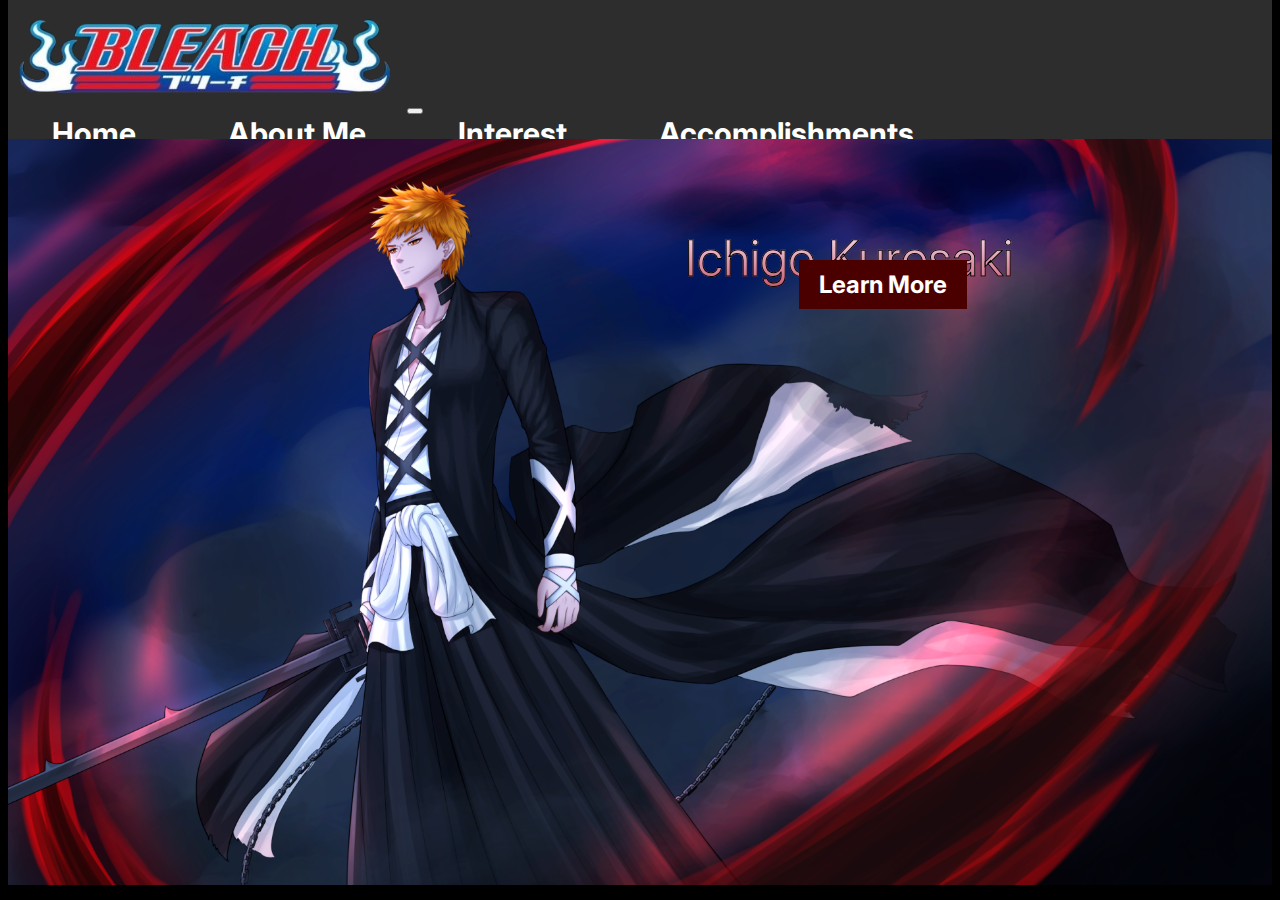
<file: index.html>
<!doctype html>
<html lang="en">

<head>
    <meta charset="utf-8">
    <meta name="viewport" content="width=device-width, initial-scale=1">
    <title>Ichigo Kurosaki</title>
    <link href="https://cdn.jsdelivr.net/npm/bootstrap@5.3.2/dist/css/bootstrap.min.css" rel="stylesheet"
        integrity="sha384-T3c6CoIi6uLrA9TneNEoa7RxnatzjcDSCmG1MXxSR1GAsXEV/Dwwykc2MPK8M2HN" crossorigin="anonymous">
    <link rel="stylesheet" href="./style/styles.css">
    <link rel="preconnect" href="https://fonts.googleapis.com">
    <link rel="preconnect" href="https://fonts.gstatic.com" crossorigin>
    <link href="https://fonts.googleapis.com/css2?family=Inter:wght@500&display=swap" rel="stylesheet">
</head>

<body>

    <nav class="navbar navbar-expand-lg bg-body-tertiary ">
        <div class="container-fluid navbarBackground">
            <a class="navbar-brand" href="./index.html"><img src="./assets/Bleach-logo.png" alt="Bleach Logo"
                    width="395" height="116"></a>
            <button class="navbar-toggler" type="button" data-bs-toggle="collapse" data-bs-target="#navbarNavAltMarkup"
                aria-controls="navbarNavAltMarkup" aria-expanded="false" aria-label="Toggle navigation">
                <span class="navbar-toggler-icon navColorTog"></span>
            </button>
            <div class="collapse navbar-collapse" id="navbarNavAltMarkup">
                <div class="navbar-nav">
                    <a class="nav-link navbarText" href="./index.html">Home</a>
                    <a class="nav-link navbarText" href="./pages/AboutMe.html">About Me</a>
                    <a class="nav-link navbarText" href="./pages/Interest.html">Interest</a>
                    <a class="nav-link navbarText" href="./pages/Accomplishments.html">Accomplishments</a>
                </div>
            </div>
        </div>
    </nav>

    <div class="image-container-fluid">
        <img id="myImage" src="./assets/HomePicture.png" alt="Ichigo Kurosaki">
        <p class="buttonText gradienttext ">Ichigo Kurosaki</p>
        <a href="./pages/AboutMe.html"><button type="button" class="btn btn-primary button "
                style="--bs-btn-padding-y: .25rem; --bs-btn-padding-x: .5rem; --bs-btn-font-size: .75rem;">
                Learn More
            </button></a>
    </div>

    <script src="https://cdn.jsdelivr.net/npm/bootstrap@5.3.2/dist/js/bootstrap.bundle.min.js"
        integrity="sha384-C6RzsynM9kWDrMNeT87bh95OGNyZPhcTNXj1NW7RuBCsyN/o0jlpcV8Qyq46cDfL"
        crossorigin="anonymous"></script>
</body>

</html>
</file>
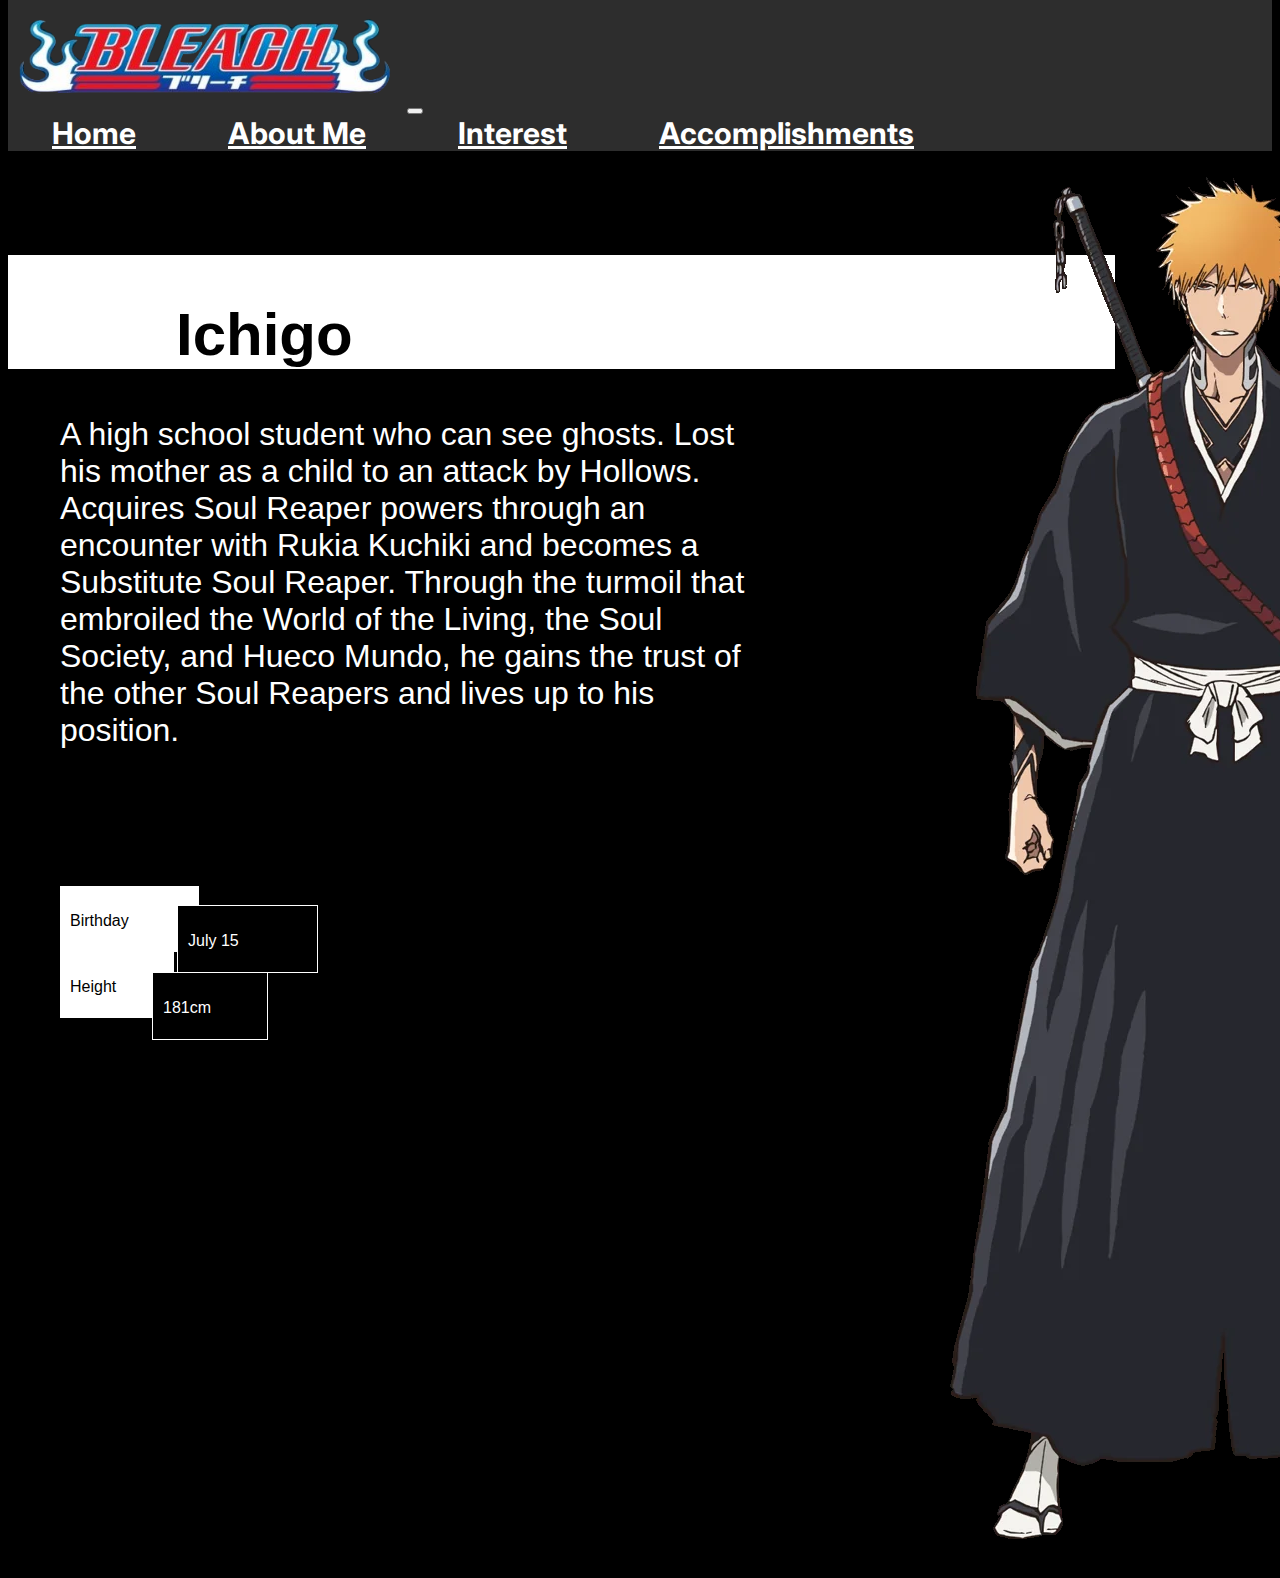
<file: pages/AboutMe.html>
<!doctype html>
<html lang="en">

<head>
    <meta charset="utf-8">
    <meta name="viewport" content="width=device-width, initial-scale=1">
    <title>About Me</title>
    <link href="https://cdn.jsdelivr.net/npm/bootstrap@5.3.2/dist/css/bootstrap.min.css" rel="stylesheet"
        integrity="sha384-T3c6CoIi6uLrA9TneNEoa7RxnatzjcDSCmG1MXxSR1GAsXEV/Dwwykc2MPK8M2HN" crossorigin="anonymous">
    <link rel="stylesheet" href="../style/styles.css">
    <link rel="preconnect" href="https://fonts.googleapis.com">
    <link rel="preconnect" href="https://fonts.gstatic.com" crossorigin>
    <link href="https://fonts.googleapis.com/css2?family=Inter:wght@500&display=swap" rel="stylesheet">
</head>

<body>
    <nav class="navbar navbar-expand-lg bg-body-tertiary ">
        <div class="container-fluid navbarBackground">
            <a class="navbar-brand" href="../index.html"><img src="../assets/Bleach-logo.png" alt="Bleach Logo"
                    width="395" height="116"></a>
            <button class="navbar-toggler" type="button" data-bs-toggle="collapse" data-bs-target="#navbarNavAltMarkup"
                aria-controls="navbarNavAltMarkup" aria-expanded="false" aria-label="Toggle navigation">
                <span class="navbar-toggler-icon navColorTog"></span>
            </button>
            <div class="collapse navbar-collapse" id="navbarNavAltMarkup">
                <div class="navbar-nav">
                    <a class="nav-link navbarText" href="../index.html">Home</a>
                    <a class="nav-link navbarText" href="../pages/AboutMe.html">About Me</a>
                    <a class="nav-link navbarText" href="./Interest.html">Interest</a>
                    <a class="nav-link navbarText" href="./Accomplishments.html">Accomplishments</a>
                    <!--<a class="nav-link disabled" aria-disabled="true">Disabled</a>-->
                </div>
            </div>
        </div>
    </nav>

    <div class="whiteBox">
        <h1 class="headerNameIchigo">Ichigo Kurosaki</h1>
    </div>

    <div>
        <p class="aboutMe">A high school student who can see ghosts. Lost his mother as a child to an attack by Hollows.
            Acquires Soul Reaper powers through an encounter with Rukia Kuchiki and becomes a Substitute Soul Reaper.
            Through the turmoil that embroiled the World of the Living, the Soul Society, and Hueco Mundo, he gains the
            trust of the other Soul Reapers and lives up to his position.</p>
    </div>

    <div class="imageIchigo">
        <img src="../assets/eos-is-ichigos-shinigami-side-alone-stronger-than-kenpachi-v0-axrd1ljsvy7b1.webp"
            alt="Ichigo Kurosaki">
    </div>

    <div class="whiteBoxBirthday birthday">
        <p>Birthday</p>
    </div>
    <div class="blackBoxBirthday birthday">
        <p>July 15</p>
    </div>
    <div class="whiteBoxHeight height">
        <p>Height</p>
    </div>
    <div class="blackBoxHeight height">
        <p>181cm</p>
    </div>




    <script src="https://cdn.jsdelivr.net/npm/bootstrap@5.3.2/dist/js/bootstrap.bundle.min.js"
        integrity="sha384-C6RzsynM9kWDrMNeT87bh95OGNyZPhcTNXj1NW7RuBCsyN/o0jlpcV8Qyq46cDfL"
        crossorigin="anonymous"></script>
</body>

</html>
</file>
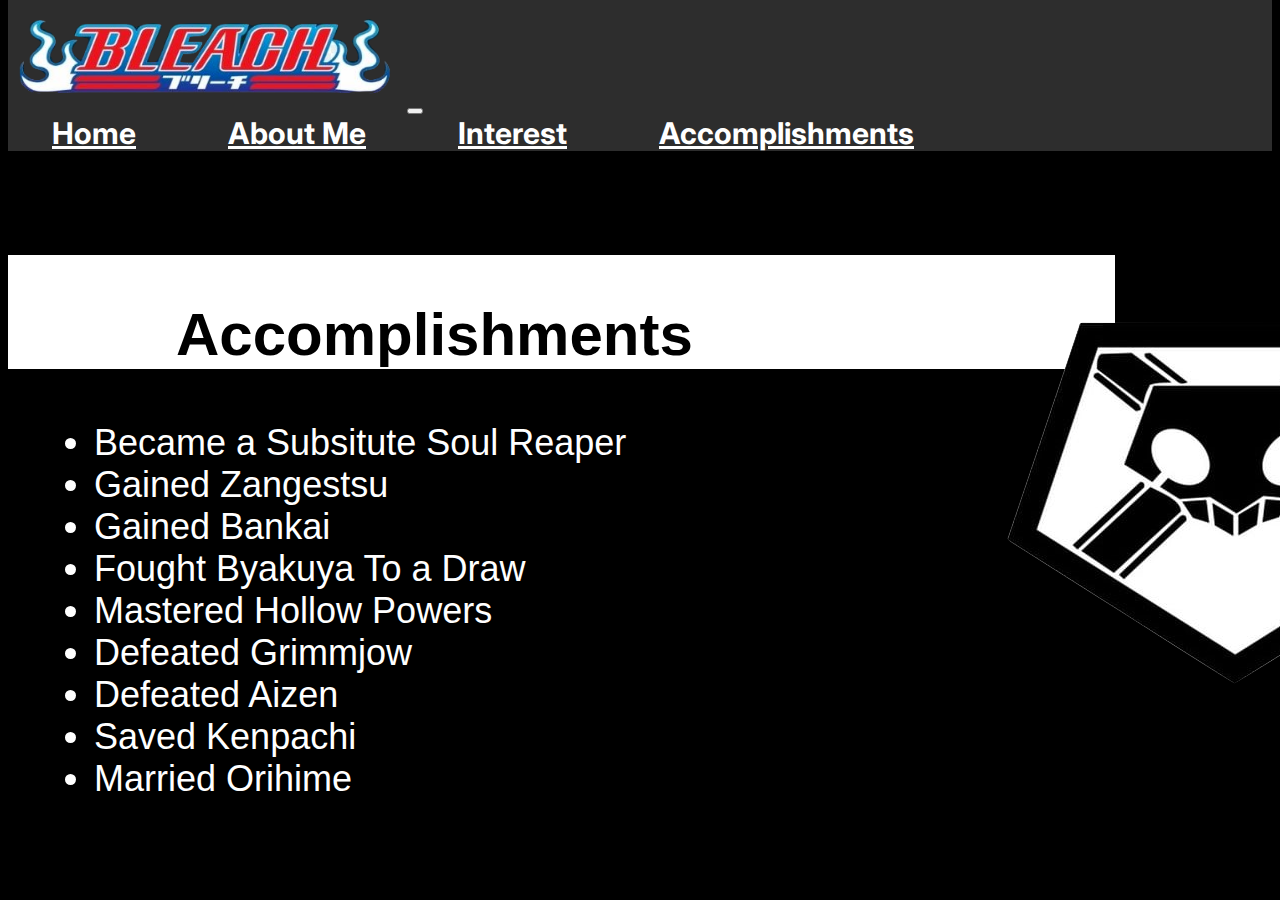
<file: pages/Accomplishments.html>
<!doctype html>
<html lang="en">

<head>
    <meta charset="utf-8">
    <meta name="viewport" content="width=device-width, initial-scale=1">
    <title>Accomplishments</title>
    <link href="https://cdn.jsdelivr.net/npm/bootstrap@5.3.2/dist/css/bootstrap.min.css" rel="stylesheet"
        integrity="sha384-T3c6CoIi6uLrA9TneNEoa7RxnatzjcDSCmG1MXxSR1GAsXEV/Dwwykc2MPK8M2HN" crossorigin="anonymous">
    <link rel="stylesheet" href="../style/styles.css">
    <link rel="preconnect" href="https://fonts.googleapis.com">
    <link rel="preconnect" href="https://fonts.gstatic.com" crossorigin>
    <link href="https://fonts.googleapis.com/css2?family=Inter:wght@500&display=swap" rel="stylesheet">
</head>

<body>
    <nav class="navbar navbar-expand-lg bg-body-tertiary ">
        <div class="container-fluid navbarBackground">
            <a class="navbar-brand" href="../index.html"><img src="../assets/Bleach-logo.png" alt="Bleach Logo"
                    width="395" height="116"></a>
            <button class="navbar-toggler" type="button" data-bs-toggle="collapse" data-bs-target="#navbarNavAltMarkup"
                aria-controls="navbarNavAltMarkup" aria-expanded="false" aria-label="Toggle navigation">
                <span class="navbar-toggler-icon navColorTog"></span>
            </button>
            <div class="collapse navbar-collapse" id="navbarNavAltMarkup">
                <div class="navbar-nav">
                    <a class="nav-link navbarText" href="../index.html">Home</a>
                    <a class="nav-link navbarText" href="./AboutMe.html">About Me</a>
                    <a class="nav-link navbarText" href="./Interest.html">Interest</a>
                    <a class="nav-link navbarText" href="./Accomplishments.html">Accomplishments</a>
                </div>
            </div>
        </div>
    </nav>

    <div class="whiteBox">
        <h1 class="headerNameAccomplishment"> Accomplishments</h1>
    </div>

    <div class="listAcc">
        <ul>
            <li>Became a Subsitute Soul Reaper</li>
            <li>Gained Zangestsu</li>
            <li>Gained Bankai</li>
            <li>Fought Byakuya To a Draw</li>
            <li>Mastered Hollow Powers</li>
            <li>Defeated Grimmjow</li>
            <li>Defeated Aizen</li>
            <li>Saved Kenpachi</li>
            <li>Married Orihime</li>
        </ul>
    </div>

    <div class="imageSoulPass">
        <img src="../assets/SoulPass.png" alt="Soul Pass">
    </div>




    <script src="https://cdn.jsdelivr.net/npm/bootstrap@5.3.2/dist/js/bootstrap.bundle.min.js"
        integrity="sha384-C6RzsynM9kWDrMNeT87bh95OGNyZPhcTNXj1NW7RuBCsyN/o0jlpcV8Qyq46cDfL"
        crossorigin="anonymous"></script>
</body>

</html>
</file>
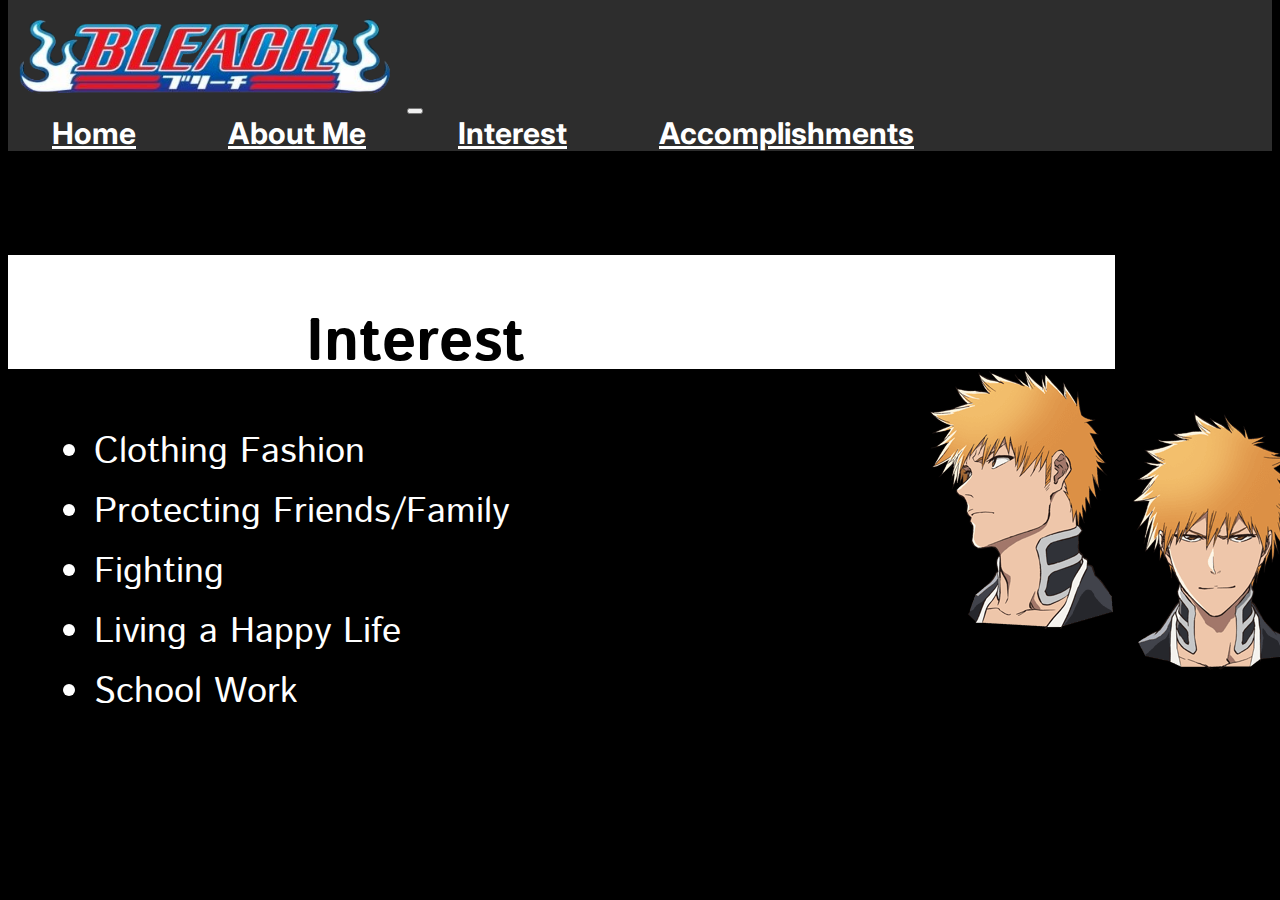
<file: pages/Interest.html>
<!doctype html>
<html lang="en">

<head>
    <meta charset="utf-8">
    <meta name="viewport" content="width=device-width, initial-scale=1">
    <title>Interest</title>
    <link href="https://cdn.jsdelivr.net/npm/bootstrap@5.3.2/dist/css/bootstrap.min.css" rel="stylesheet"
        integrity="sha384-T3c6CoIi6uLrA9TneNEoa7RxnatzjcDSCmG1MXxSR1GAsXEV/Dwwykc2MPK8M2HN" crossorigin="anonymous">
    <link rel="stylesheet" href="../style/styles.css">
    <link rel="preconnect" href="https://fonts.googleapis.com">
    <link rel="preconnect" href="https://fonts.gstatic.com" crossorigin>
    <link href="https://fonts.googleapis.com/css2?family=Inter:wght@500&display=swap" rel="stylesheet">
    <link rel="preconnect" href="https://fonts.googleapis.com">
    <link rel="preconnect" href="https://fonts.gstatic.com" crossorigin>
    <link href="https://fonts.googleapis.com/css2?family=Istok+Web&display=swap" rel="stylesheet">

</head>

<body>
    <nav class="navbar navbar-expand-lg bg-body-tertiary ">
        <div class="container-fluid navbarBackground">
            <a class="navbar-brand" href="../index.html"><img src="../assets/Bleach-logo.png" alt="Bleach logo"
                    width="395" height="116"></a>
            <button class="navbar-toggler" type="button" data-bs-toggle="collapse" data-bs-target="#navbarNavAltMarkup"
                aria-controls="navbarNavAltMarkup" aria-expanded="false" aria-label="Toggle navigation">
                <span class="navbar-toggler-icon navColorTog"></span>
            </button>
            <div class="collapse navbar-collapse" id="navbarNavAltMarkup">
                <div class="navbar-nav">
                    <a class="nav-link navbarText" href="../index.html">Home</a>
                    <a class="nav-link navbarText" href="./AboutMe.html">About Me</a>
                    <a class="nav-link navbarText" href="./Interest.html">Interest</a>
                    <a class="nav-link navbarText" href="./Accomplishments.html">Accomplishments</a>
                </div>
            </div>
        </div>
    </nav>

    <div class="whiteBox">
        <h1 class="headerNameInterest">Interest</h1>
    </div>

    <div class="list">
        <ul>
            <li>Clothing Fashion</li>
            <li>Protecting Friends/Family</li>
            <li>Fighting</li>
            <li>Living a Happy Life</li>
            <li>School Work</li>
        </ul>
    </div>

    <div class="image3Ichigo">
        <img src="../assets/tumblr_789311d34f4901c4b25208459147fa0d_f70593f9_1280.png" alt="3 Face Ichigo Kurosaki">
    </div>





    <script src="https://cdn.jsdelivr.net/npm/bootstrap@5.3.2/dist/js/bootstrap.bundle.min.js"
        integrity="sha384-C6RzsynM9kWDrMNeT87bh95OGNyZPhcTNXj1NW7RuBCsyN/o0jlpcV8Qyq46cDfL"
        crossorigin="anonymous"></script>
</body>

</html>
</file>
<file: style/styles.css>
body {
    background-color: black;
}

.whiteBox {
    background-color: white;
    height: 103px;
    width: 771px;
    margin-top: 116px;
    padding-top: 5.5px;
    padding-bottom: 5.5px;
    padding-left: 168px;
    padding-right: 168px;
}

.whiteBoxBirthday {
    background-color: white;
    height: 66px;
    width: 139px;
    margin-top: 0px;
    margin-left: 52px;
    font-family: 'Istok Web', sans-serif;
    padding: 10px 10px 10px 10px;

}

.navColorTog {
    outline: auto;
    border-color: white;
}

.blackBoxBirthday {
    position: absolute;
    background-color: black;
    outline-style: solid;
    outline-width: 1px;
    outline-color: white;
    height: 66px;
    width: 139px;
    margin-top: -46px;
    margin-left: 170px;
    font-family: 'Istok Web', sans-serif;
    padding: 10px 10px 10px 10px;
    color: white;
}

.whiteBoxHeight {
    background-color: white;
    height: 66px;
    width: 114px;
    margin-top: 0px;
    margin-left: 52px;
}

.blackBoxHeight {
    position: absolute;
    background-color: black;
    outline-style: solid;
    outline-width: 1px;
    outline-color: white;
    height: 66px;
    width: 139px;
    margin-top: -45px;
    margin-left: 145px;
    font-family: 'Istok Web', sans-serif;
    padding: 10px 10px 10px 10px;
    color: white;
}

.height {
    height: 46px;
    width: 94px;
    font-family: 'Istok Web', sans-serif;
    padding: 10px 10px 10px 10px;
}

.birthday {
    height: 46px;
    width: 119px;
    font-family: 'Istok Web', sans-serif;
    padding: 10px 10px 10px 10px;
}

.headerNameIchigo {
    font-family: 'Istok Web', sans-serif;
    font-size: 60px;
    width: 435px;
    height: 92px;
}

.headerNameInterest {
    font-family: 'Istok Web', sans-serif;
    font-size: 60px;
    width: 220px;
    height: 92px;
    padding-left: 130px;
}

.headerNameAccomplishment {
    font-family: 'Istok Web', sans-serif;
    font-size: 60px;
    width: 220px;
    height: 92px;
}

.aboutMe {
    font-family: 'Istok Web', sans-serif;
    font-size: 32px;
    height: 438px;
    width: 719px;
    margin-left: 52px;
    margin-top: 47px;
    color: white;
}

.imageIchigo {
    position: absolute;
    width: 577px;
    height: 908px;
    margin-left: 863px;
    margin-top: -710px;
}

.navbarBackground {
    background-color: #2D2D2D;
    margin-top: -1%;
    margin-bottom: -1%;
    z-index: 1;
}

.navbarText {
    color: #ffffff;
    margin-left: 44px;
    margin-right: 44px;
    font-size: 30px;
    font-weight: bolder;
    font-family: 'Inter', sans-serif;
}

.image-container {
    max-width: 100%;
}

#myImage {
    max-width: 100%;
}

.gradienttext {
    background-image: linear-gradient(#FCE8FC, #A6061E);
    -webkit-background-clip: text;
    color: transparent
}

.buttonText {
    position: absolute;
    height: 94px;
    width: 436px;
    left: 53.55%;
    top: 19.73%;
    font-size: 50px;
    font-weight: 900px;
    font-family: 'Inter', sans-serif;
    -webkit-text-stroke-width: 1px;
    -webkit-text-stroke-color: black;

}

.button {
    position: absolute;
    top: 28.9%;
    left: 62.43%;
    background-color: #4B0000;
    color: #fff;
    border: none;
    padding: 10px 20px;
    font-family: 'Inter', sans-serif;
    font-weight: bolder;
    font-size: 24px;

}

.list {
    color: white;
    font-family: 'Istok Web', sans-serif;
    font-size: 36px;
    line-height: 60px;
    margin-top: 53px;
    margin-left: 46px;
}

.image3Ichigo {
    position: absolute;
    width: 603px;
    height: 333px;
    margin-left: 863px;
    margin-top: -403px;

}

.listAcc {
    color: white;
    font-family: 'Istok Web', sans-serif;
    font-size: 36px;
    margin-top: 53px;
    margin-left: 46px;
}

.imageSoulPass {
    position: absolute;
    width: 603px;
    height: 333px;
    margin-left: 863px;
    margin-top: -585px;

}
</file>
